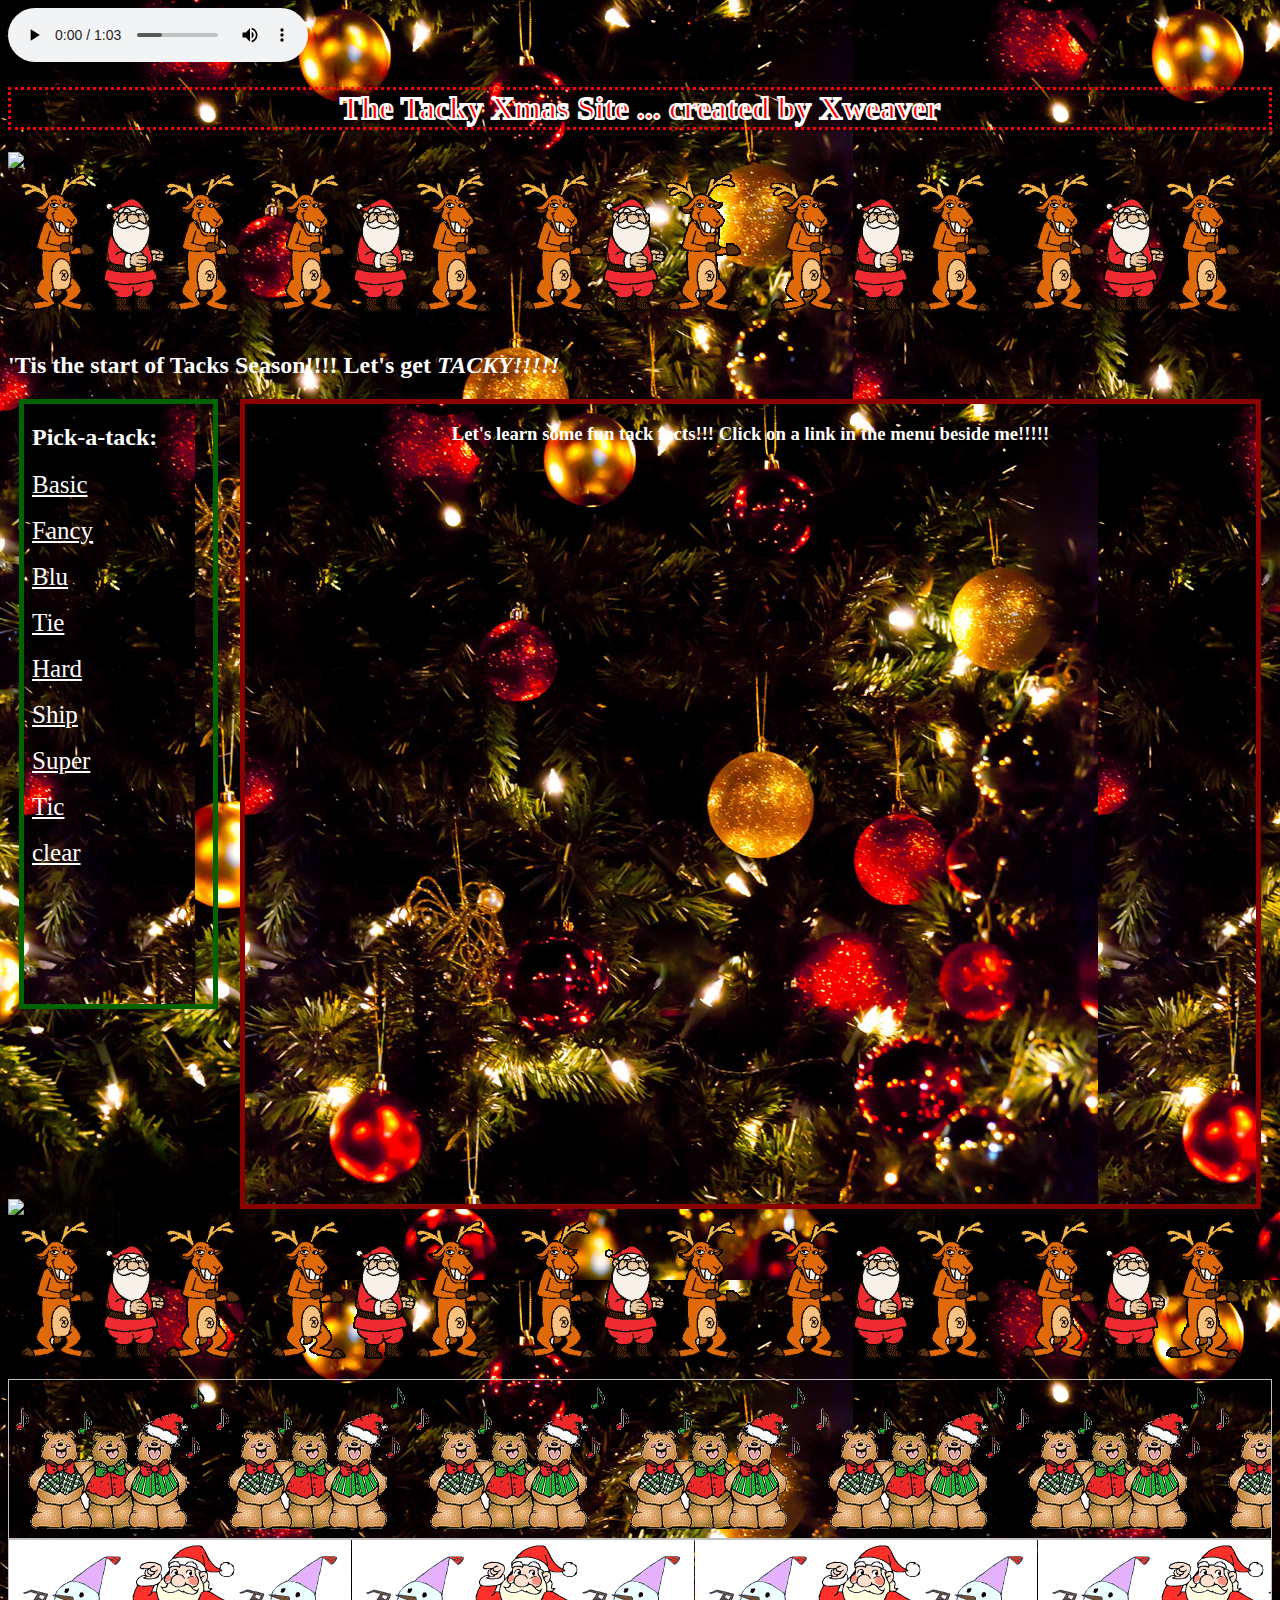
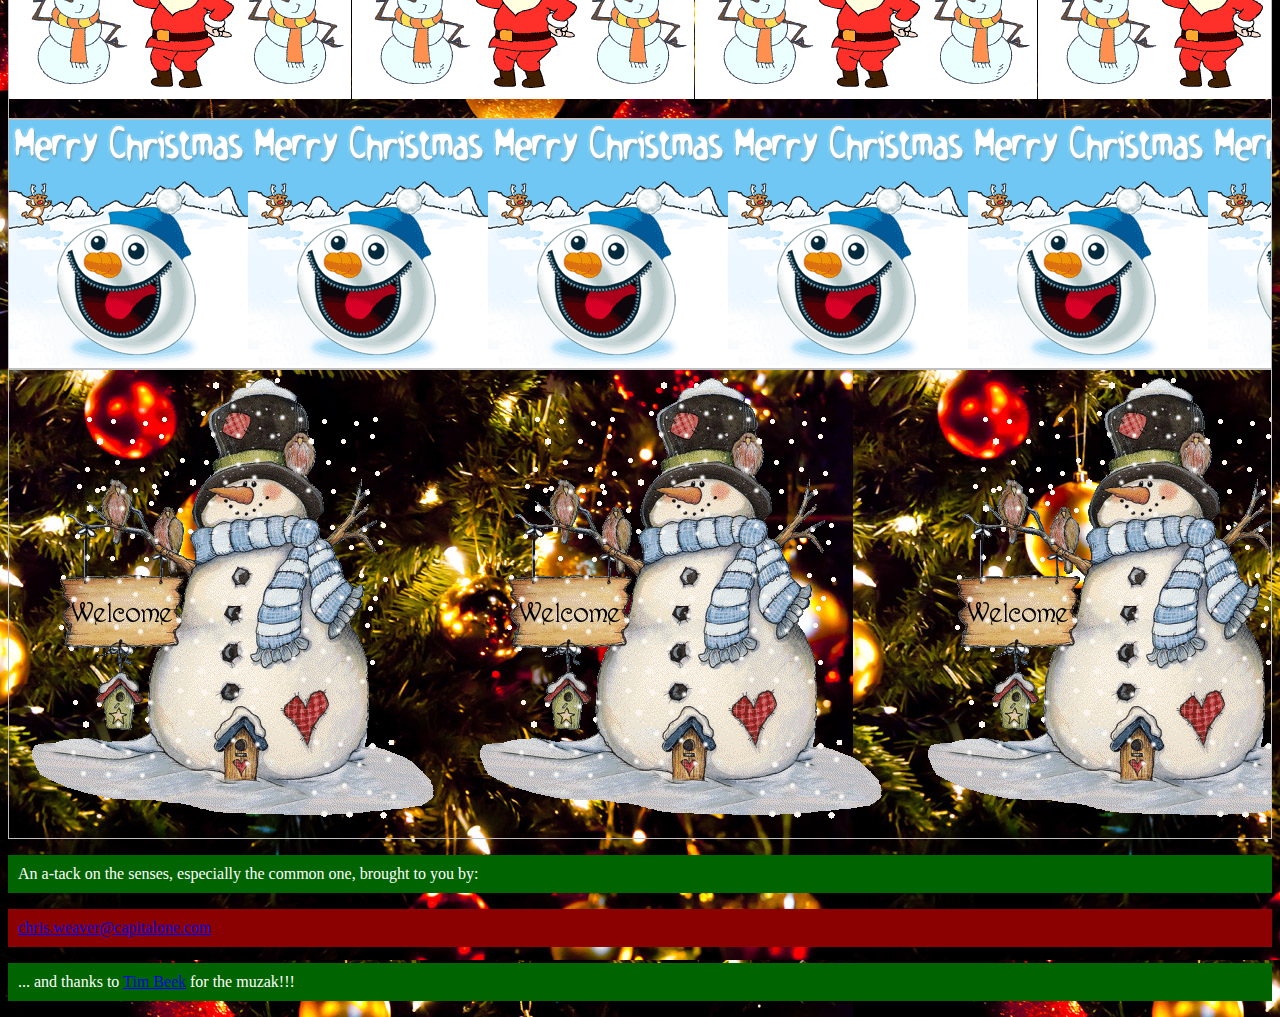
<file: index.html>
<!DOCTYPE html>
<head>
    <title>Get Tacky</title>
    <link rel="stylesheet" href="style.css">
</head>
<body>
    <audio src="jingle.mp3" type="audio/mpeg" controls autoplay loop></audio>

    <h1>The Tacky Xmas Site ... created by Xweaver</h1>

    <img id="banner" alt="banner"/>
    
    <h2>'Tis the start of Tacks Season!!!! Let's get <i>TACKY!!!!!</i></h2>
    
    <div id="mainContainer">
        <div id="menuContainer">
            <iframe name="menu" src="menu.html" title="menu" class="menuFrame"></iframe>
        </div>
            <iframe name="selection" src="main.html" title="selection" class="selectionFrame"></iframe>
    </div>

    <img id="banner" alt="banner"/>
    <img id="bannerBears"/>
    <img id="bannerSnowmen"/>
    <img id="bannerMerry"/>
    <img id="bannerWelcome"/>

    <p>An a-tack on the senses, especially the common one, brought to you by:</p>
    <div id="contact">
        <a target="_blank" href="mailto:chris.weaver@capitalone.com" rel="noopener noreferrer">chris.weaver@capitalone.com</a>
    </div>
    <p>... and thanks to <a target="_blank" href="https://www.youtube.com/watch?v=ZX4Q1EF9tzQ">Tim Beek</a> for the muzak!!!</p>

</body>
</file>
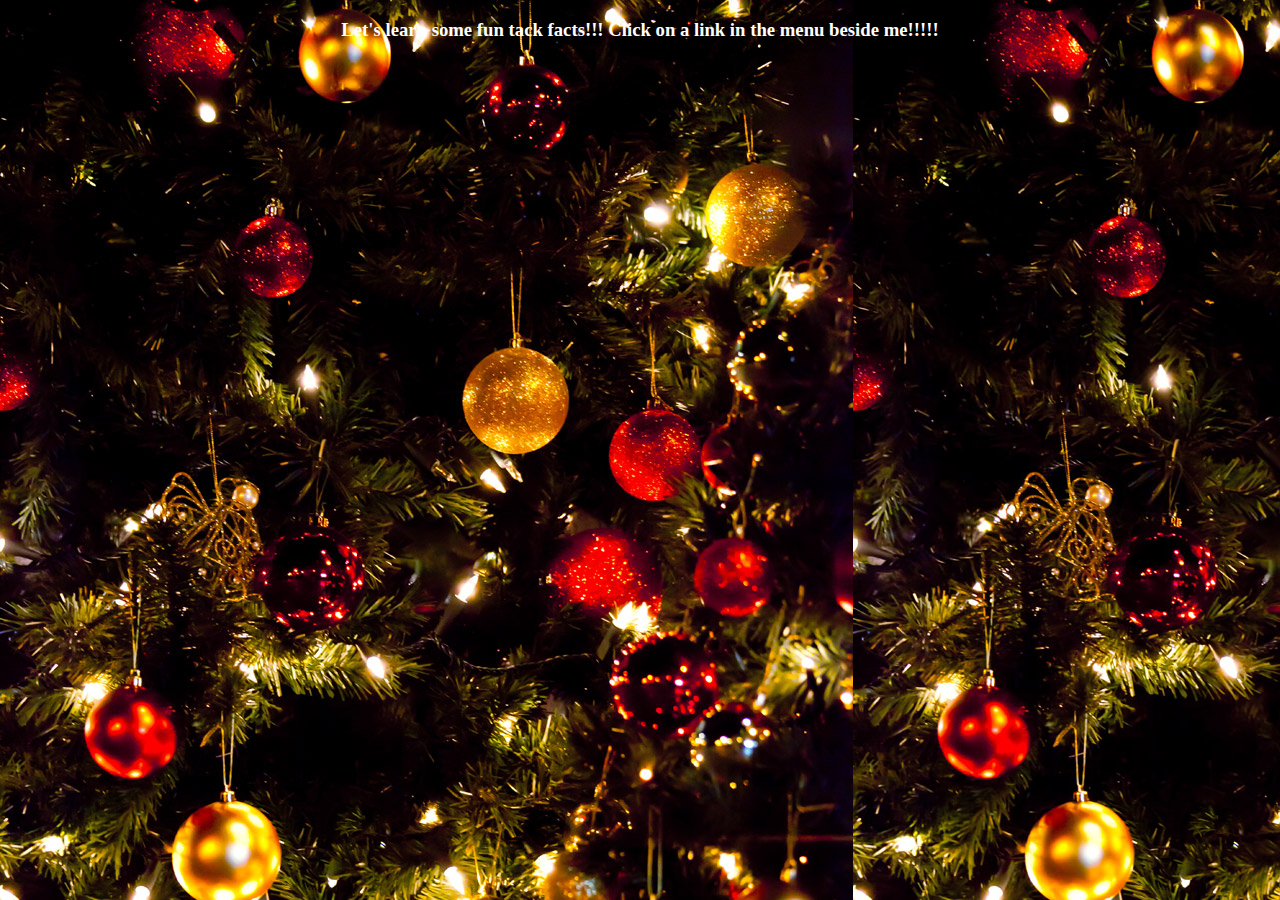
<file: main.html>
<!DOCTYPE html>
<head>
   <link rel="stylesheet" href="style.css">
</head>

<body>
   <div class="selectionMover1">
      <h3>Let's learn some fun tack facts!!! Click on a link in the menu beside me!!!!!</h3>
   </div>
</body>
</file>
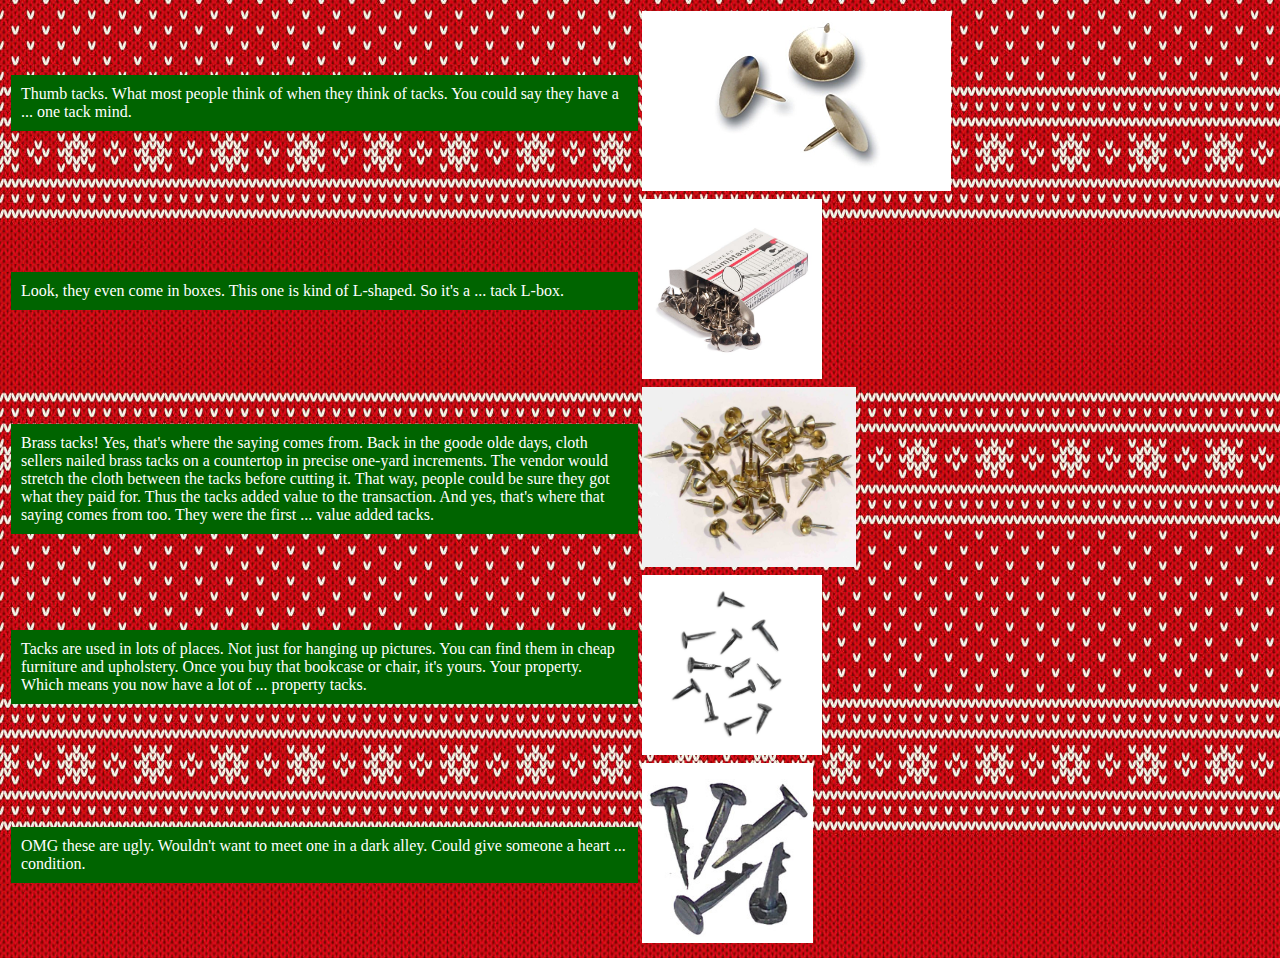
<file: t/basic.html>
<!DOCTYPE html>
<head>
   <link rel="stylesheet" href="../style.css">
</head>

<body class="tBody1";>

<table>
    <tr>
        <td>
            <p>
                Thumb tacks. What most people think of when they think of tacks.
                You could say they have a ... one tack mind.
            </p>
        </td>
        <td>
            <img src="../images/t-basic-thumbtacks.png" alt="thumbtacks" class="tTableImage" />
        </td>
    </tr>
    <tr>
        <td>
            <p>
                Look, they even come in boxes. This one is kind of L-shaped. So it's a ... tack L-box.
            </p>
        </td>
        <td>
            <img src="../images/t-basic-thumbtacks_box.jpeg" alt="boxothumbtacks" class="tTableImage" />
        </td>
    </tr>
    <tr>
        <td>
            <p>
                Brass tacks! Yes, that's where the saying comes from. Back in the goode olde days,
                cloth sellers nailed brass tacks on a countertop in precise one-yard increments.
                The vendor would stretch the cloth between the tacks before cutting it.
                That way, people could be sure they got what they paid for. Thus
                the tacks added value to the transaction. And yes, that's where that saying 
                comes from too. They were the first ... value added tacks.
            </p>
        </td>
        <td>
            <img src="../images/t-basic-brass.jpg" alt="brasstacks" class="tTableImage" />
        </td>
    </tr>
    <tr>
        <td>
            <p>
                Tacks are used in lots of places. Not just for hanging up pictures.
                You can find them in cheap furniture and upholstery. Once you buy that
                bookcase or chair, it's yours. Your property. Which means you now have a
                lot of ... property tacks.
            </p>
        </td>
        <td>
            <img src="../images/t-basic-upholstery.jpg" alt="upholsterytacks" class="tTableImage" />
        </td>
    </tr>
    <tr>
        <td>
            <p>
                OMG these are ugly. Wouldn't want to meet one in a dark alley. Could give someone
                a heart ... condition.
            </p>
        </td>
        <td>
            <img src="../images/t-basic-corrugated.png" alt="currogatedtacks" class="tTableImage" />
        </td>
    </tr>
</table>
<body>
</file>
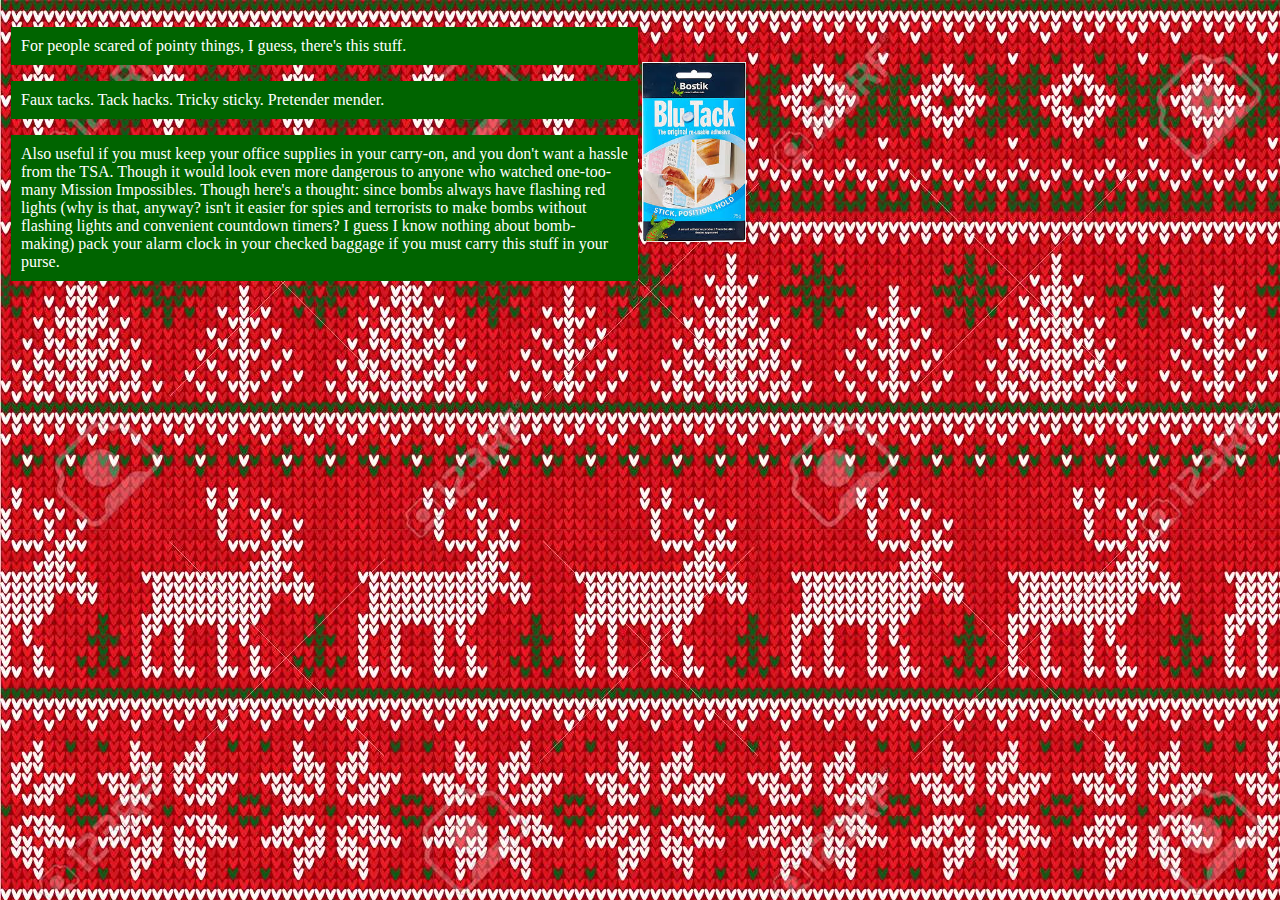
<file: t/blu.html>
<!DOCTYPE html>
<head>
   <link rel="stylesheet" href="../style.css">
</head>

<body class="tBody3";>

<table>
    <tr>
        <td>
            <p>
                For people scared of pointy things, I guess, there's this stuff.
            </p>
            <p>
                Faux tacks. Tack hacks. Tricky sticky. Pretender mender.
            </p>
            <p>
                Also useful if you must keep your office supplies in your carry-on,
                and you don't want a hassle from the TSA. Though it would look even
                more dangerous to anyone who watched one-too-many Mission Impossibles.
                Though here's a thought: since bombs always have flashing red lights
                (why is that, anyway? isn't it easier for spies and terrorists to make
                bombs without flashing lights and convenient countdown timers? I guess
                I know nothing about bomb-making) pack your alarm clock
                in your checked baggage if you must carry this stuff in your purse.
            </p>
        </td>
        <td>
            <img src="../images/t-blu.jpg" alt="blutack" class="tTableImage" />
        </td>
    </tr>
</table>
<body>
</file>
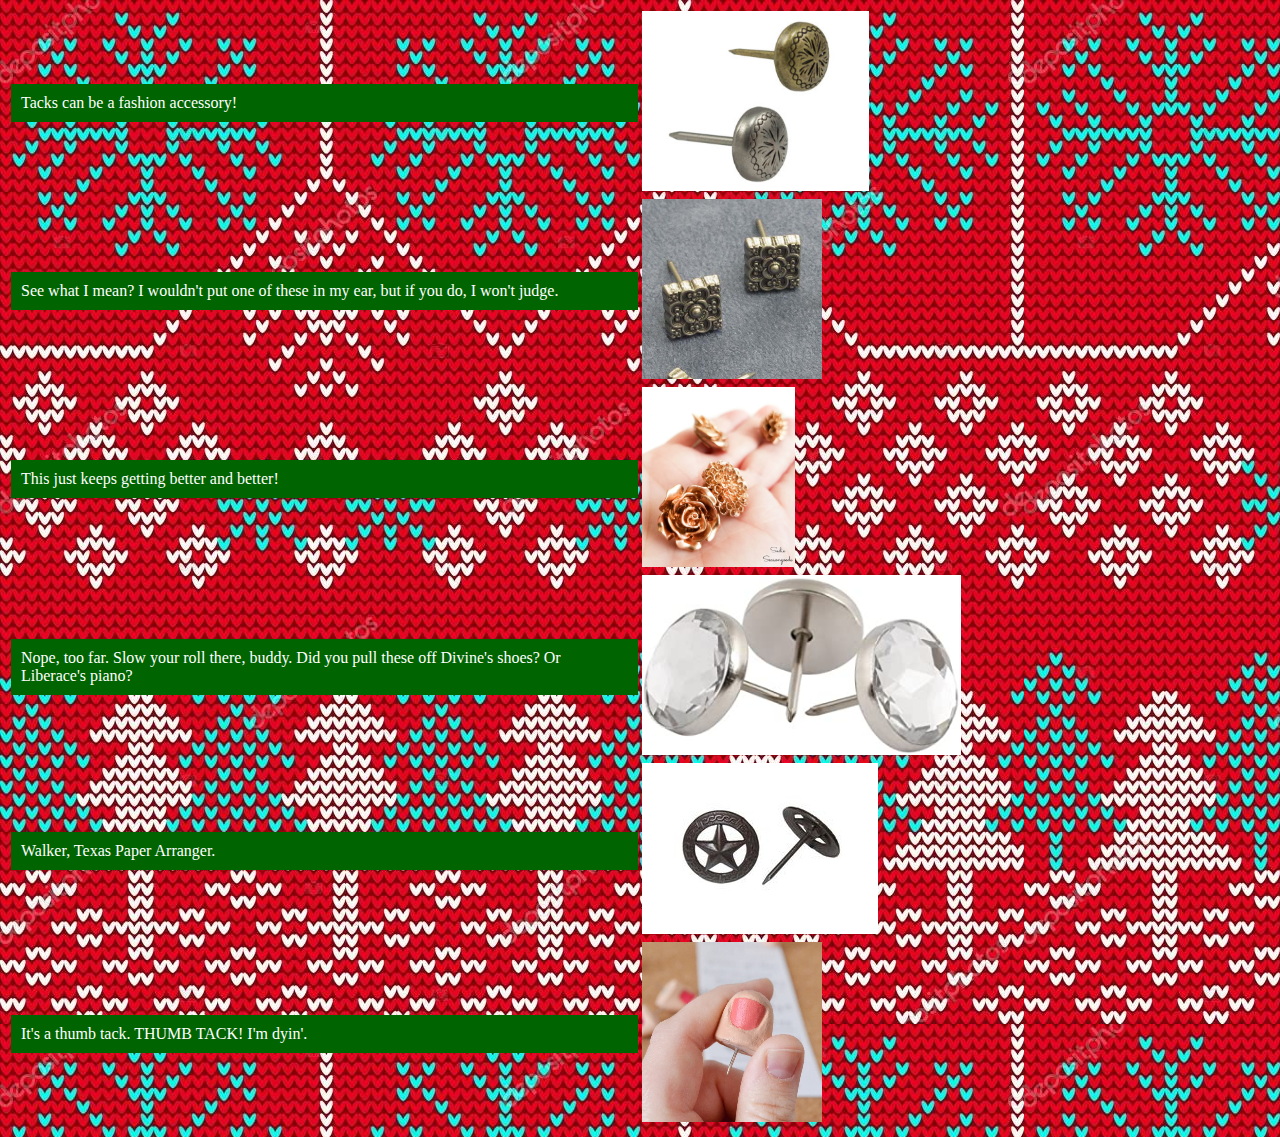
<file: t/fancy.html>
<!DOCTYPE html>
<head>
   <link rel="stylesheet" href="../style.css">
</head>

<body class="tBody2";>

<table>
    <tr>
        <td>
            <p>
                Tacks can be a fashion accessory!
            </p>
        </td>
        <td>
            <img src="../images/t-fancy2.jpg" alt="fancytacks" class="tTableImage" />
        </td>
    </tr>
    <tr>
        <td>
            <p>
                See what I mean? I wouldn't put one of these in my ear, but if
                you do, I won't judge. 
            </p>
        </td>
        <td>
            <img src="../images/t-fancy.jpg" alt="fancytacks" class="tTableImage" />
        </td>
    </tr>
    <tr>
        <td>
            <p>
                This just keeps getting better and better!
            </p>
        </td>
        <td>
            <img src="../images/t-fancy-flowers.jpg" alt="fancytacks" class="tTableImage" />
        </td>
    </tr>
    <tr>
        <td>
            <p>
                Nope, too far. Slow your roll there, buddy. Did you pull these off
                Divine's shoes? Or Liberace's piano?
            </p>
        </td>
        <td>
            <img src="../images/t-fancy-glossy.jpg" alt="fancytacks" class="tTableImage" />
        </td>
    </tr>
    <tr>
        <td>
            <p>
                Walker, Texas Paper Arranger.
            </p>
        </td>
        <td>
            <img src="../images/t-fancy-star.jpg" alt="fancytacks" class="tTableImage" />
        </td>
    </tr>
    <tr>
        <td>
            <p>
                It's a thumb tack. THUMB TACK! I'm dyin'.
            </p>
        </td>
        <td>
            <img src="../images/t-fancy-thumb.jpg" alt="fancytacks" class="tTableImage" />
        </td>
    </tr>
</table>
<body>
</file>
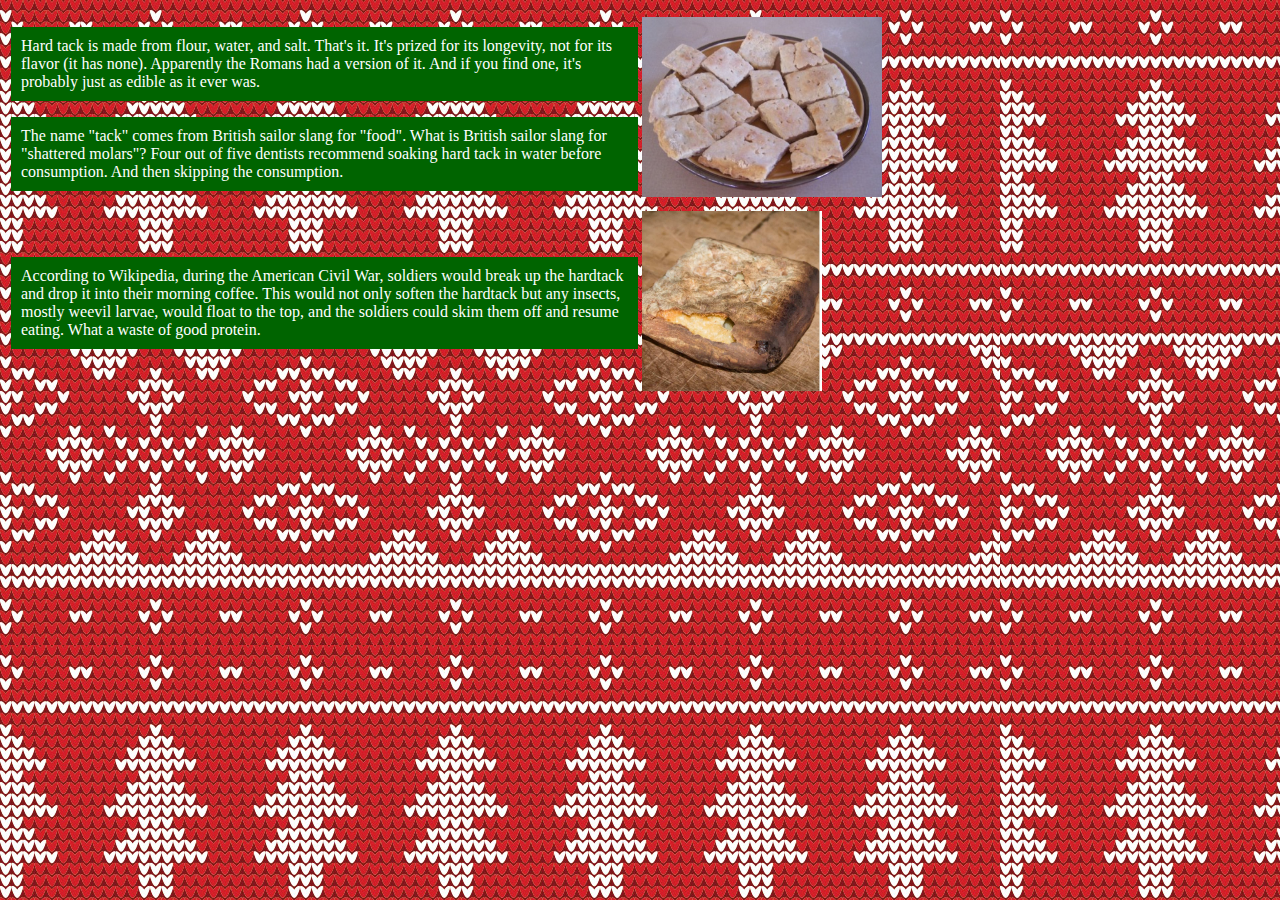
<file: t/hard.html>
<!DOCTYPE html>
<head>
   <link rel="stylesheet" href="../style.css">
</head>

<body class="tBody5";>

<table>
    <tr>
        <td>
            <p>
                Hard tack is made from flour, water, and salt. That's it.
                It's prized for its longevity, not for its flavor (it has none).
                Apparently the Romans had a version of it. And if you find one,
                it's probably just as edible as it ever was.
            </p>
            <p>
                The name "tack" comes from British sailor slang for "food".
                What is British sailor slang for "shattered molars"?
                Four out of five dentists recommend soaking hard tack in
                water before consumption. And then skipping the consumption.
            </p>
        </td>
        <td>
            <img src="../images/t-hard2.jpg" alt="hardtacks" class="tTableImage" />
        </td>
    </tr>
    <tr>
        <td>
            <p>
                According to Wikipedia, during the American Civil War, soldiers would break
                up the hardtack and drop it into their morning coffee. This would not only soften
                the hardtack but any insects, mostly weevil larvae, would float to the top,
                and the soldiers could skim them off and resume eating. What a waste
                of good protein.
            </p>
        </td>
        <td>
            <img src="../images/t-hard.jpg" alt="hardtacks" class="tTableImage" />
        </td>
    </tr>
</table>
<body>
</file>
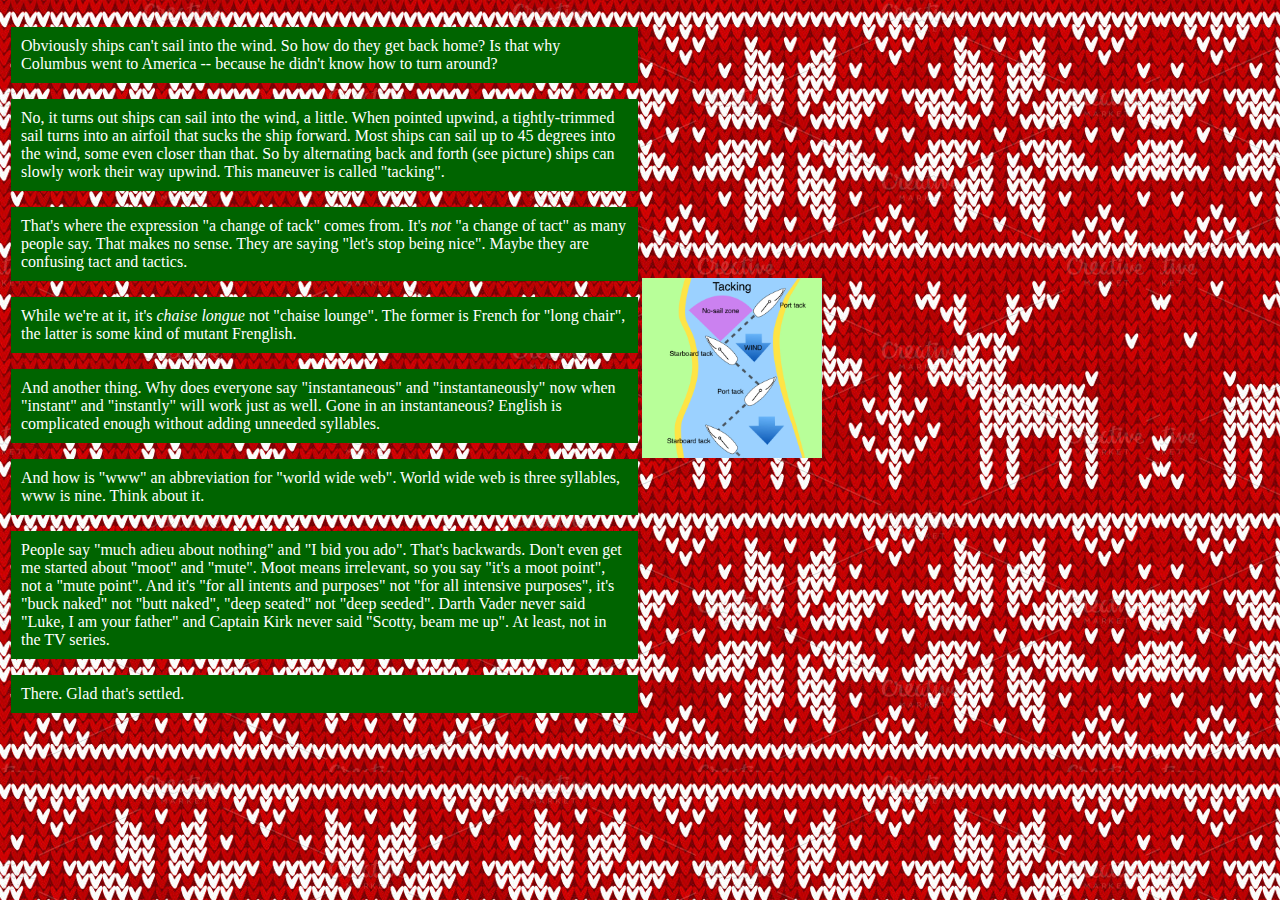
<file: t/ship.html>
<!DOCTYPE html>
<head>
   <link rel="stylesheet" href="../style.css">
</head>

<body class="tBody6";>

<table>
    <tr>
        <td>
            <p>
                Obviously ships can't sail into the wind. So how do they
                get back home? Is that why Columbus went to America -- because
                he didn't know how to turn around?
            </p>
            <p>
                No, it turns out ships can sail into the wind, a little.
                When pointed upwind, a tightly-trimmed sail turns into an airfoil that
                sucks the ship forward. Most ships can sail up to 45 degrees into the wind,
                some even closer than that. So by alternating back and forth
                (see picture) ships can slowly work their way upwind. This
                maneuver is called "tacking".
            </p>
            <p>
                That's where the expression "a change of tack" comes from. It's
                <i>not</i> "a change of tact" as many people say. That makes no
                sense. They are saying "let's stop being nice". Maybe they are
                confusing tact and tactics.
            </p>
            <p>
                While we're at it, it's <i>chaise longue</i> not "chaise lounge".
                The former is French for "long chair", the latter is some kind of
                mutant Frenglish.
            </p>
            <p>
                And another thing. Why does everyone say "instantaneous" and
                "instantaneously" now when "instant" and "instantly" will work just
                as well. Gone in an instantaneous? English is complicated enough
                without adding unneeded syllables.
            </p>
            <p>
                And how is "www" an abbreviation for "world wide web". World wide
                web is three syllables, www is nine. Think about it.
            </p>
            <p>
                People say "much adieu about nothing" and "I bid you ado". That's
                backwards. Don't even get me started about "moot" and "mute". Moot means
                irrelevant, so you say "it's a moot point", not a "mute point".
                And it's "for all intents and purposes" not "for all intensive
                purposes", it's "buck naked" not "butt naked", "deep seated"
                not "deep seeded". Darth Vader never said "Luke, I am your father"
                and Captain Kirk never said "Scotty, beam me up". At least, not
                in the TV series.
            </p>
            <p>
                There. Glad that's settled.
            </p>
        </td>
        <td>
            <img src="../images/t-sailing.jpg" alt="tacking" class="tTableImage" />
        </td>
    </tr>
</table>
<body>
</file>
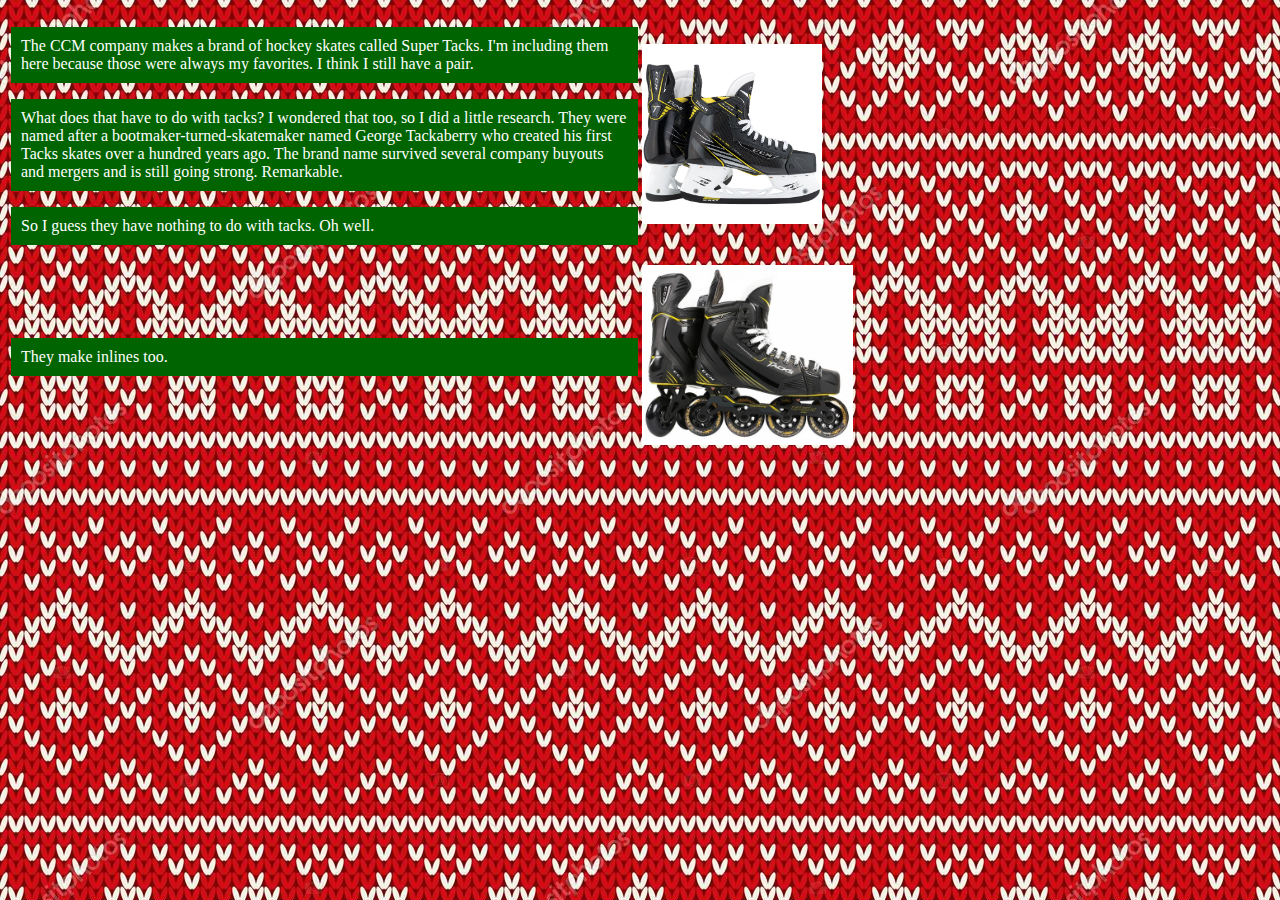
<file: t/super.html>
<!DOCTYPE html>
<head>
   <link rel="stylesheet" href="../style.css">
</head>

<body class="tBody7";>

<table>
    <tr>
        <td>
            <p>
                The CCM company makes a brand of hockey skates called
                Super Tacks. I'm including them here because those were always my
                favorites. I think I still have a pair.
            </p>
            <p>
                What does that have to do with tacks? I wondered that too, so I did
                a little research. They were named after a bootmaker-turned-skatemaker
                named George Tackaberry who created his first Tacks skates over a hundred
                years ago. The brand name survived several company buyouts and mergers
                and is still going strong. Remarkable.
            </p>
            <p>
                So I guess they have nothing to do with tacks. Oh well.
            </p>
        </td>
        <td>
            <img src="../images/t-super_ice.jpg" alt="supertacks" class="tTableImage" />
        </td>
    </tr>
    <tr>
        <td>
            <p>
            They make inlines too.
            </p>
        </td>
        <td>
            <img src="../images/t-super_inline.jpg" alt="supertacks" class="tTableImage" />
        </td>
    </tr>
</table>
<body>
</file>
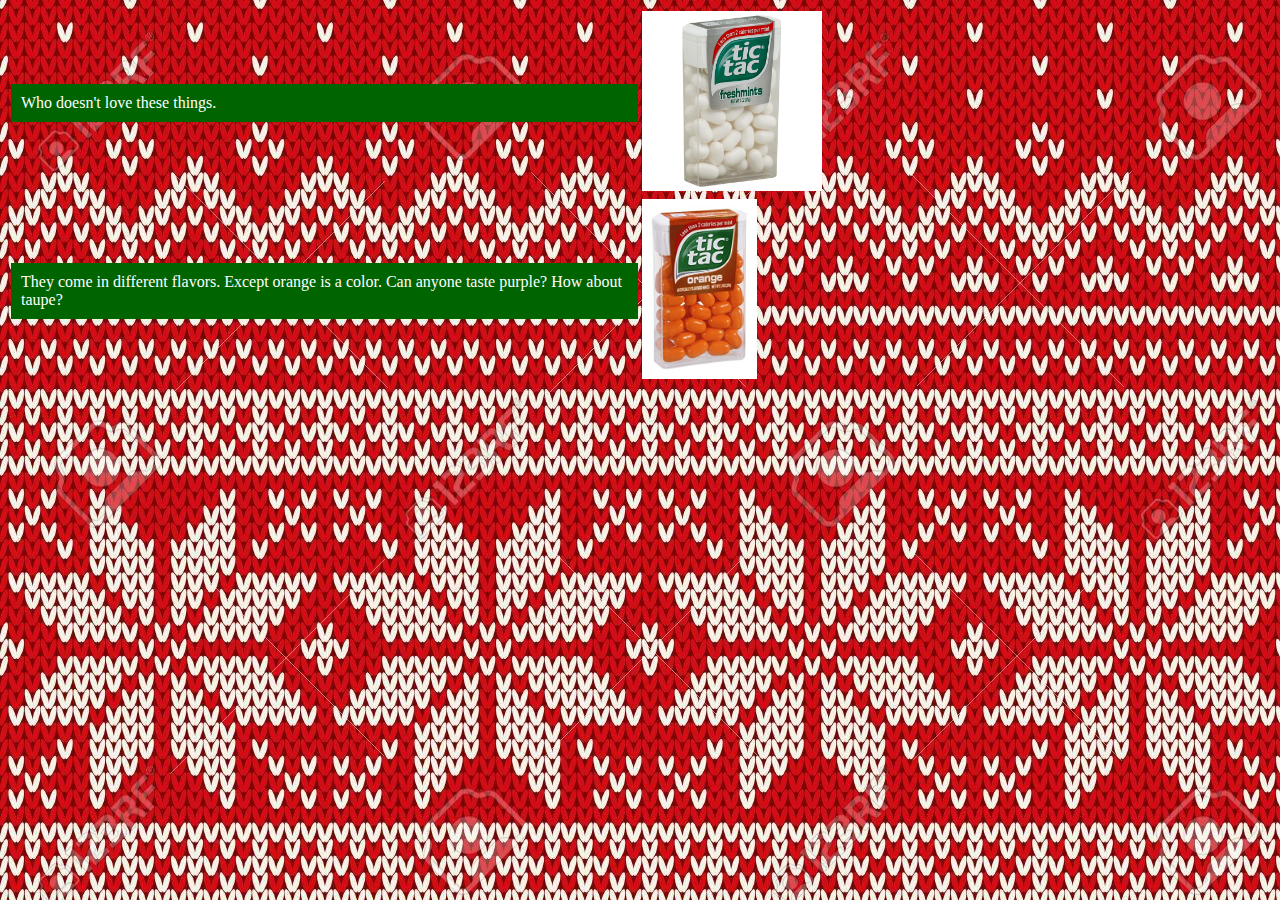
<file: t/tic.html>
<!DOCTYPE html>
<head>
   <link rel="stylesheet" href="../style.css">
</head>

<body class="tBody8";>

<table>
    <tr>
        <td>
            <p>
                Who doesn't love these things.
            </p>
        </td>
        <td>
            <img src="../images/t-tic_freshmint.jpg" alt="tictacks" class="tTableImage" />
        </td>
    </tr>
    <tr>
        <td>
            <p>
                They come in different flavors. Except orange is a color. Can anyone
                taste purple? How about taupe?
            </p>
        </td>
        <td>
            <img src="../images/t-tic_orange.jpg" alt="tictacks" class="tTableImage" />
        </td>
    </tr>
</table>
<body>
</file>
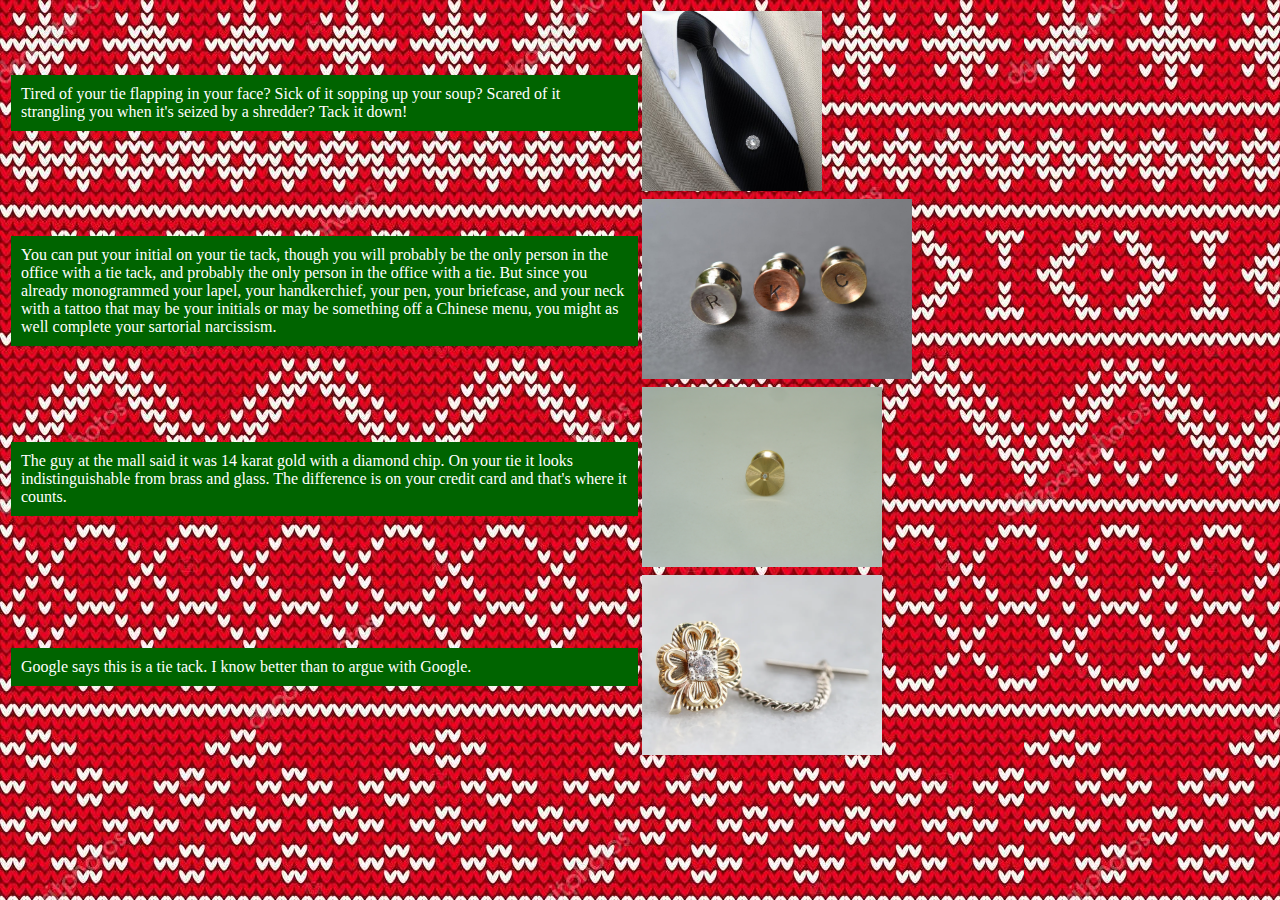
<file: t/tie.html>
<!DOCTYPE html>
<head>
   <link rel="stylesheet" href="../style.css">
</head>

<body class="tBody4";>

<table>
    <tr>
        <td>
            <p>
                Tired of your tie flapping in your face? Sick of it 
                sopping up your soup? Scared of it strangling you when it's
                seized by a shredder? Tack it down!
            </p>
        </td>
        <td>
            <img src="../images/t-tie.jpg" alt="tietacks" class="tTableImage" />
        </td>
    </tr>
    <tr>
        <td>
            <p>
                You can put your initial on your tie tack, though you will probably be
                the only person in the office with a tie tack, and probably the
                only person in the office with a tie. But since you already monogrammed
                your lapel, your handkerchief, your pen, your briefcase, and your neck
                with a tattoo that may be your initials or may be something off a
                Chinese menu, you might as well complete your sartorial narcissism.
            </p>
        </td>
        <td>
            <img src="../images/t-tie-monogram.jpg" alt="tietacks" class="tTableImage" />
        </td>
    </tr>
    <tr>
        <td>
            <p>
                The guy at the mall said it was 14 karat gold with a diamond chip.
                On your tie it looks indistinguishable from brass and glass. The difference
                is on your credit card and that's where it counts.
            </p>
        </td>
        <td>
            <img src="../images/t-tie-gold_diamond.jpg" alt="tietacks" class="tTableImage" />
        </td>
    </tr>
    <tr>
        <td>
            <p>
                Google says this is a tie tack.
                I know better than to argue with Google.
            </p>
        </td>
        <td>
            <img src="../images/t-tie-clover.png" alt="tietacks" class="tTableImage" />
        </td>
    </tr>
</table>
<body>
</file>
<file: style.css>
body {
	background-image: url("images/bg-xmastree.jpg");
}

h1 {
    animation: headerBlinker 1.5s ease-out infinite;
    text-align: center;
    color: red;
    border-color: red;
    border-style: dotted;
    border-width: 3px;
    -webkit-text-stroke: 2px white;
}
h2 {
    animation: headerBlinker 2s ease-out infinite;
    text-align: left;
    color: white;
}
@keyframes headerBlinker {
  0% { opacity: 0.3; }
  50% { opacity: 0.7; }
  100% { opacity: 1; }
}

h3 {
    animation: headerSizer 12s ease infinite;
    text-align: center;
    color: white;
}
@keyframes headerSizer {
  0% { font-size: 10px; opacity: 0.6; }
  10% { font-size: 12px; opacity: 0.7; }
  20% { font-size: 15px; opacity: 0.8; }
  30% { font-size: 20px; opacity: 0.8; }
  40% { font-size: 25px; opacity: 0.9; }
  50% { font-size: 60px; opacity: 1; }
  100% { font-size: 60px; font-style: bold; opacity: 1; }
}

p {
    color: white;
    background-color: darkgreen;
    padding: 10px;
    font-size: 16px;
}

table, th, td {
  border: none;
}
td {
    width: 50%;
}
table {
  width: 100%;
}

#banner {
    display: block;
    margin: auto;
    width: 100%;
    height: 180px;
	background-image: url("images/dancing.gif");
    background-repeat: repeat-x;
}
#bannerSnowmen {
    display: block;
    margin: auto;
    width: 100%;
    height: 180px; 
	background-image: url("images/santa-snowmen.gif");
    background-repeat: repeat-x;
}
#bannerBears {
    display: block;
    margin: auto;
    width: 100%;
    height: 160px;
	background-image: url("images/singingbears.gif");
    background-repeat: repeat-x;
}
#bannerMerry {
    display: block;
    margin: auto;
    width: 100%;
    height: 250px;
	background-image: url("images/snowman-merry-christmas.gif");
    background-repeat: repeat-x;
}
#bannerWelcome {
    display: block;
    margin: auto;
    width: 100%;
    height: 470px;
	background-image: url("images/snowman-welcome.gif");
    background-repeat: repeat-x;
}

#mainContainer {
    display: flex;
    border: none;
    justify-content: space-around;
    width: 100%;
    height: 800px; 
    position: relative;
}
#menuContainer {
    position: relative;
    border: 5px solid darkgreen;
    height: 75%;
    width: 15%;
}
.menuFrame {
    position: relative;
    border: none;
    height: 100%;
    width: 90%;
}
.selectionFrame {
    position: relative;
    border: 5px solid darkred;
    height: 100%;
    width: 80%;
}

.menuLink a:link {
    color: white;
    font: 25px cursive;
}
.menuLink a:visited {
    color: white;
    font: 25px cursive;
}
.menuLink a:active {
    color: pink;
    font: 28px cursive;
}
.menuLink a:hover {
    color: blue;
    font: 28px cursive;
}
.menuBlinker1 {
    position: relative;
    animation: menuBlinker 0.8s cubic-bezier(.5, 0, 1, 1) infinite alternate;  
}
.menuBlinker2 {
    position: relative;
    animation: menuBlinker 0.6s cubic-bezier(1, 0, 0, 1) infinite alternate;  
}
.menuBlinker3 {
    position: relative;
    animation: menuBlinker 0.5s cubic-bezier(0.7, 0, 1, 1) infinite alternate;  
}
@keyframes menuBlinker {
    0% { left: 0px; top: 0px; background: lightgreen; }
    25% { left: 1px; top: 1px; background: green; }
    50% { left: 2px; top: 0px; background: darkred; }
    100% { left: 4px; top: 2px; background: red; }
}

.selectionMover1 {
    position: relative;
    animation: selectionMover 1s ease-in-out infinite;  
}
@keyframes selectionMover {
    from { top: 0px; }
    to { top: 300px; }
}

#contact {
    color: white;
    background-color: darkred;
    padding: 10px;

}

.tBody1 {
    background-image: url("images/bg-redsweater1.jpg");
}
.tBody2 {
    background-image: url("images/bg-redsweater2.jpg");
}
.tBody3 {
    background-image: url("images/bg-redsweater3.jpg");
}
.tBody4 {
    background-image: url("images/bg-redsweater4.jpg");
}
.tBody5 {
    background-image: url("images/bg-redsweater5.jpg");
}
.tBody6 {
    background-image: url("images/bg-redsweater6.jpg");
}
.tBody7 {
    background-image: url("images/bg-redsweater7.jpg");
}
.tBody8 {
    background-image: url("images/bg-redsweater8.jpg");
}

.tTableImage {
    max-height: 180px;
    max-width: 500px;
}
</file>
